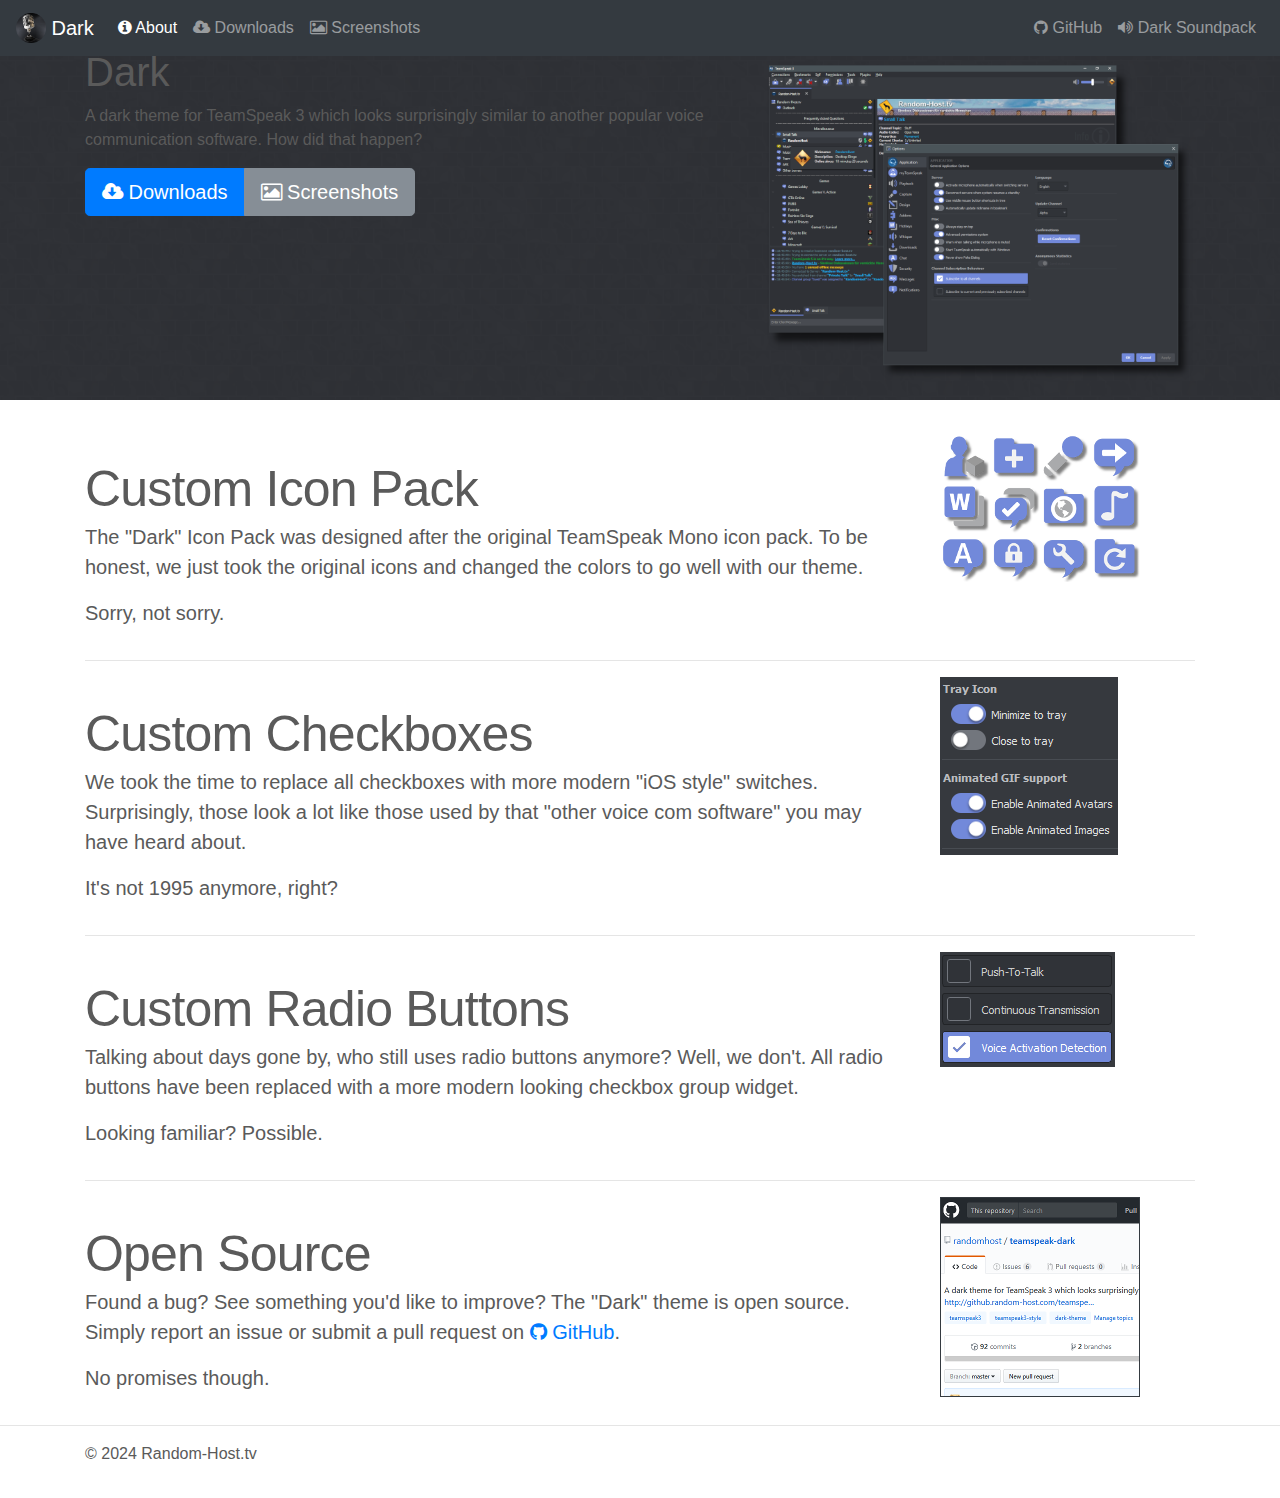
<file: docs/index.html>
<!doctype html>
<html lang="en">
<head>
    <meta charset="utf-8">
    <meta name="viewport" content="width=device-width, initial-scale=1, shrink-to-fit=no">
    <meta name="robots" content="index, follow">
    <meta name="googlebot" content="index, follow">
    <meta name="rating" content="general">
    <title>Dark :: A dark Theme for TeamSpeak 3</title>
    <link href="./css/bootstrap.min.css" rel="stylesheet">
    <link href="./css/font-awesome.min.css" rel="stylesheet">
    <link href="./css/main.css" rel="stylesheet">
    <link href="./img/apple-touch-icon.png" rel="apple-touch-icon" type="image/png">
    <link href="./favicon.ico" rel="icon" type="image/x-icon" />
    <link href="./favicon.ico" rel="shortcut icon" type="image/x-icon" />
</head>
<body class="home">

<header>
    <nav class="navbar navbar-expand-md navbar-dark fixed-top bg-dark">
        <a class="navbar-brand" href="#">
            <img src="img/logo.png" width="30" height="30" class="d-inline-block align-top" alt="">
            Dark
        </a>
        <button class="navbar-toggler" type="button" data-toggle="collapse"
                data-target="#navbarCollapse" aria-controls="navbarCollapse" aria-expanded="false"
                aria-label="Toggle navigation">
            <span class="navbar-toggler-icon"></span>
        </button>
        <div class="collapse navbar-collapse" id="navbarCollapse">
            <ul class="navbar-nav mr-auto">
                <li class="nav-item active">
                    <a class="nav-link" href="./">
                        <i class="fa fa-info-circle"></i>
                        About <span class="sr-only">(current)</span>
                    </a>
                </li>
                <li class="nav-item">
                    <a class="nav-link" href="./downloads/">
                        <i class="fa fa-cloud-download"></i>
                        Downloads
                    </a>
                </li>
                <li class="nav-item">
                    <a class="nav-link" href="./screenshots/">
                        <i class="fa fa-picture-o"></i>
                        Screenshots
                    </a>
                </li>
            </ul>
            <ul class="navbar-nav ml-auto">
                <li class="nav-item">
                    <a class="nav-link" href="https://github.com/randomhost/teamspeak-dark" target="_blank">
                        <i class="fa fa-github"></i>
                        GitHub
                    </a>
                </li>
                <li class="nav-item">
                    <a class="nav-link" href="https://github.random-host.tv/teamspeak-dark-soundpack/">
                        <i class="fa fa-volume-up"></i>
                        Dark Soundpack
                    </a>
                </li>
            </ul>
        </div>
    </nav>
</header>


<main role="main">

    <div id="myCarousel" class="carousel slide" data-ride="carousel">
        <div class="carousel-inner">
            <div class="carousel-item active" id="carousel-theme">
                <div class="container">
                    <div class="row">
                        <div class="col-sm-7 carousel-text">
                            <h1>Dark</h1>
                            <p>
                                A dark theme for TeamSpeak 3 which looks surprisingly similar to
                                another popular voice communication software. How did that happen?
                            </p>
                            <p>
                                <span class="btn-group">
                                    <a class="btn btn-lg btn-primary" href="./downloads/"
                                       role="button">
                                        <i class="fa fa-cloud-download"></i>
                                        Downloads
                                    </a>
                                    <a class="btn btn-lg btn-secondary" href="./screenshots/"
                                       role="button">
                                        <i class="fa fa-picture-o"></i>
                                        Screenshots
                                    </a>
                                </span>
                            </p>
                        </div>
                        <div class="col-sm-5 carousel-image">
                            <img class="img-fluid" src="screenshot_style.png" alt="Style">
                        </div>
                    </div>
                </div>
            </div>
        </div>
    </div>

    <div class="container marketing">
        <div class="row featurette">
            <div class="col-md-9">
                <h2 class="featurette-heading">Custom Icon Pack</h2>
                <p class="lead">
                    The &quot;Dark&quot; Icon Pack was designed after the original TeamSpeak Mono
                    icon pack. To be honest, we just took the original icons and changed the colors
                    to go well with our theme.
                </p>
                <p class="lead">
                    Sorry, not sorry.
                </p>
            </div>
            <div class="col-md-3">
                <img class="featurette-image img-fluid mx-auto" src="img/iconpack.png" alt="Custom Icon Pack">
            </div>
        </div>

        <hr class="featurette-divider">

        <div class="row featurette">
            <div class="col-md-9">
                <h2 class="featurette-heading">Custom Checkboxes</h2>
                <p class="lead">
                    We took the time to replace all checkboxes with more modern &quot;iOS style&quot;
                    switches. Surprisingly, those look a lot like those used by that
                    &quot;other voice com software&quot; you may have heard about.
                </p>
                <p class="lead">
                    It's not 1995 anymore, right?
                </p>
            </div>
            <div class="col-md-3">
                <img class="featurette-image img-fluid mx-auto" src="img/checkboxes.png" alt="Custom Checkboxes">
            </div>
        </div>

        <hr class="featurette-divider">

        <div class="row featurette">
            <div class="col-md-9">
                <h2 class="featurette-heading">Custom Radio Buttons</h2>
                <p class="lead">
                    Talking about days gone by, who still uses radio buttons anymore? Well, we don't.
                    All radio buttons have been replaced with a more modern looking checkbox group widget.
                </p>
                <p class="lead">
                    Looking familiar? Possible.
                </p>
            </div>
            <div class="col-md-3">
                <img class="featurette-image img-fluid mx-auto" src="img/radiobuttons.png" alt="Custom Radio Buttons">
            </div>
        </div>

        <hr class="featurette-divider">

        <div class="row featurette">
            <div class="col-md-9">
                <h2 class="featurette-heading">Open Source</h2>
                <p class="lead">
                    Found a bug? See something you'd like to improve? The &quot;Dark&quot; theme is
                    open source. Simply report an issue or submit a pull request on
                    <a href="https://github.com/randomhost/teamspeak-dark" target="_blank"><i class="fa fa-github"></i>&nbsp;GitHub</a>.
                </p>
                <p class="lead">
                    No promises though.
                </p>
            </div>
            <div class="col-md-3">
                <img class="featurette-image img-fluid mx-auto" src="img/github.png" alt="GitHub">
            </div>
        </div>
    </div>

    <hr>

    <footer class="container">
        <p>&copy; 2024 Random-Host.tv</p>
    </footer>

</main>

<script src="./js/jquery.min.js"></script>
<script src="./js/popper.min.js"></script>
<script src="./js/bootstrap.min.js"></script>
</body>
</html>
</file>
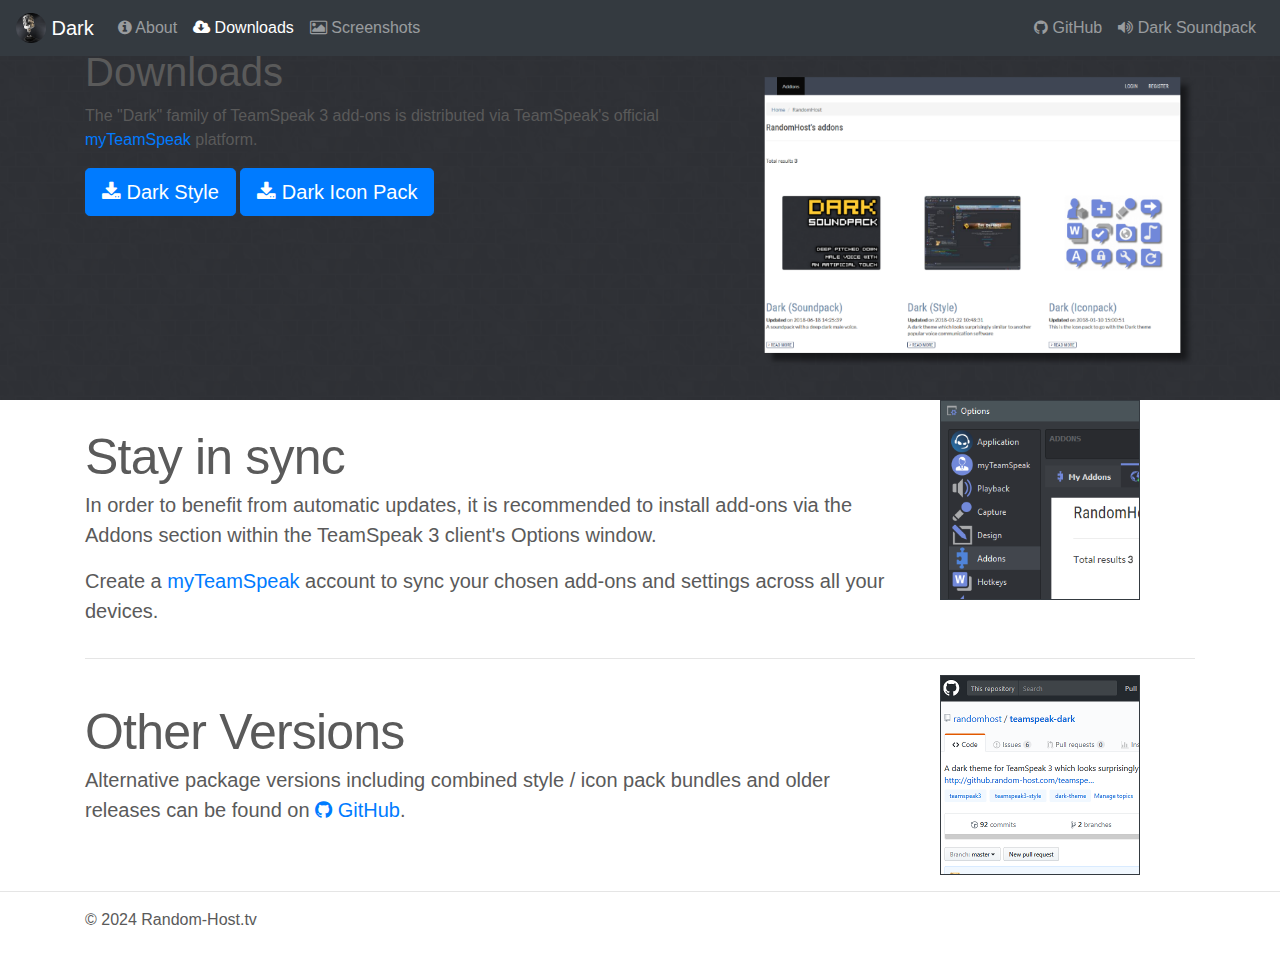
<file: docs/downloads/index.html>
<!doctype html>
<html lang="en">
<head>
    <meta charset="utf-8">
    <meta name="viewport" content="width=device-width, initial-scale=1, shrink-to-fit=no">
    <meta name="robots" content="index, follow">
    <meta name="googlebot" content="index, follow">
    <meta name="rating" content="general">
    <title>Downloads - Dark :: A dark Theme for TeamSpeak 3</title>
    <link href="../css/bootstrap.min.css" rel="stylesheet">
    <link href="../css/font-awesome.min.css" rel="stylesheet">
    <link href="../css/main.css" rel="stylesheet">
    <link href="../css/ekko-lightbox.css" rel="stylesheet">
    <link href="../img/apple-touch-icon.png" rel="apple-touch-icon" type="image/png">
    <link href="../favicon.ico" rel="icon" type="image/x-icon" />
    <link href="../favicon.ico" rel="shortcut icon" type="image/x-icon" />
</head>
<body class="downloads">

<header>
    <nav class="navbar navbar-expand-md navbar-dark fixed-top bg-dark">
        <a class="navbar-brand" href="#">
            <img src="../img/logo.png" width="30" height="30" class="d-inline-block align-top" alt="">
            Dark
        </a>
        <button class="navbar-toggler" type="button" data-toggle="collapse"
                data-target="#navbarCollapse" aria-controls="navbarCollapse" aria-expanded="false"
                aria-label="Toggle navigation">
            <span class="navbar-toggler-icon"></span>
        </button>
        <div class="collapse navbar-collapse" id="navbarCollapse">
            <ul class="navbar-nav mr-auto">
                <li class="nav-item">
                    <a class="nav-link" href="./../">
                        <i class="fa fa-info-circle"></i>
                        About
                    </a>
                </li>
                <li class="nav-item active">
                    <a class="nav-link" href="./">
                        <i class="fa fa-cloud-download"></i>
                        Downloads <span class="sr-only">(current)</span>
                    </a>
                </li>
                <li class="nav-item">
                    <a class="nav-link" href="../screenshots/">
                        <i class="fa fa-picture-o"></i>
                        Screenshots
                    </a>
                </li>
            </ul>
            <ul class="navbar-nav ml-auto">
                <li class="nav-item">
                    <a class="nav-link" href="https://github.com/randomhost/teamspeak-dark" target="_blank">
                        <i class="fa fa-github"></i>
                        GitHub
                    </a>
                </li>
                <li class="nav-item">
                    <a class="nav-link" href="https://github.random-host.tv/teamspeak-dark-soundpack/">
                        <i class="fa fa-volume-up"></i>
                        Dark Soundpack
                    </a>
                </li>
            </ul>
        </div>
    </nav>
</header>


<main role="main">

    <div id="myCarousel" class="carousel slide" data-ride="carousel">
        <div class="carousel-inner">
            <div class="carousel-item active" id="carousel-theme">
                <div class="container">
                    <div class="row">
                        <div class="col-sm-7 carousel-text">
                            <h1>Downloads</h1>
                            <p>
                                The &quot;Dark&quot; family of TeamSpeak 3 add-ons is distributed
                                via TeamSpeak's official
                                <a href="https://www.myteamspeak.com/d/RandomHost" target="_blank">
                                    myTeamSpeak
                                </a>
                                platform.
                            </p>
                            <p>
                                <a class="btn btn-lg btn-primary" href="https://www.myteamspeak.com/addons/L2FkZG9ucy80NTJmN2EwZS0zY2Y0LTQ0YWQtOGU3ZC04OWRmYTczYTliMDY="
                                   target="_blank" role="button">
                                    <i class="fa fa-download"></i>
                                    Dark Style
                                </a>
                                <a class="btn btn-lg btn-primary" href="https://www.myteamspeak.com/addons/L2FkZG9ucy9lNjhjYmFkNy1lMjRhLTQ1MDQtODk2Ny1mZTAyODZkMDljMzI="
                                   target="_blank" role="button">
                                    <i class="fa fa-download"></i>
                                    Dark Icon Pack
                                </a>
                            </p>
                        </div>
                        <div class="col-sm-5 carousel-image">
                            <img class="img-fluid" src="screenshot_myteamspeak.png" alt="myTeamSpeak">
                        </div>
                    </div>
                </div>
            </div>
        </div>
    </div>

    <div class="container marketing">
        <div class="row featurette">
            <div class="col-md-9">
                <h2 class="featurette-heading">Stay in sync</h2>
                <p class="lead">
                    In order to benefit from automatic updates, it is recommended to install
                    add-ons via the <strong>Addons</strong> section within the TeamSpeak 3 client's
                    <strong>Options</strong> window.
                </p>
                <p class="lead">
                    Create a <a href="https://www.myteamspeak.com/d/RandomHost" target="_blank">
                        myTeamSpeak
                    </a>
                    account to sync your chosen add-ons and settings across all your devices.
                </p>
            </div>
            <div class="col-md-3">
                <img class="featurette-image img-fluid mx-auto" src="../img/options.png" alt="Options Window">
            </div>
        </div>

        <hr class="featurette-divider">

        <div class="row featurette">
            <div class="col-md-9">
                <h2 class="featurette-heading">Other Versions</h2>
                <p class="lead">
                    Alternative package versions including combined style / icon pack bundles and
                    older releases can be found on
                    <a href="https://github.com/randomhost/teamspeak-dark/releases" target="_blank" class="text-nowrap"><i class="fa fa-github"></i>&nbsp;GitHub</a>.
                </p>
            </div>
            <div class="col-md-3">
                <img class="featurette-image img-fluid mx-auto" src="../img/github.png" alt="GitHub">
            </div>
        </div>
    </div>

    <hr>

    <footer class="container">
        <p>&copy; 2024 Random-Host.tv</p>
    </footer>

</main>

<script src="../js/jquery.min.js"></script>
<script src="../js/popper.min.js"></script>
<script src="../js/bootstrap.min.js"></script>
<script src="../js/ekko-lightbox.min.js"></script>
<script src="../js/screenshots.js"></script>
</body>
</html>
</file>
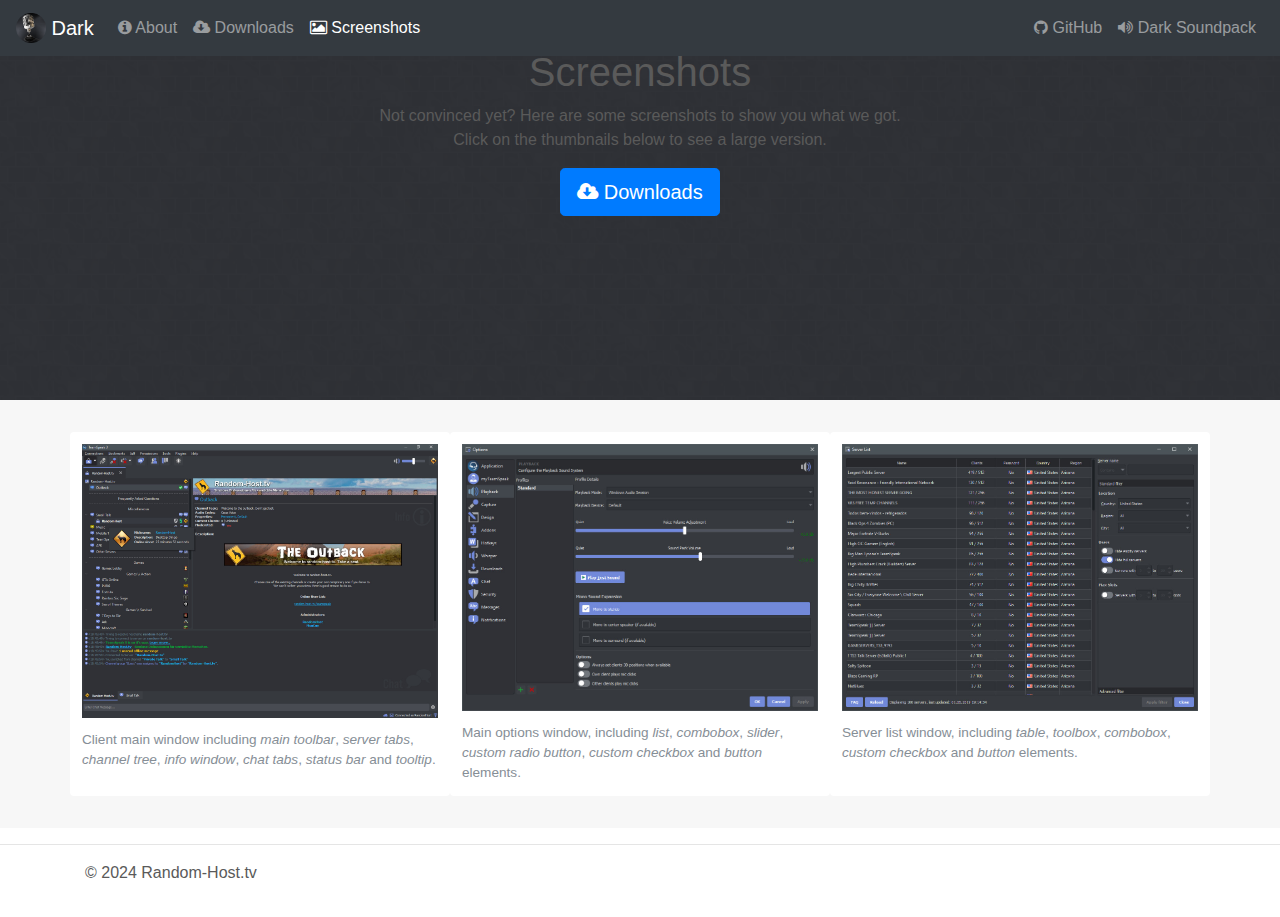
<file: docs/screenshots/index.html>
<!doctype html>
<html lang="en">
<head>
    <meta charset="utf-8">
    <meta name="viewport" content="width=device-width, initial-scale=1, shrink-to-fit=no">
    <meta name="robots" content="index, follow">
    <meta name="googlebot" content="index, follow">
    <meta name="rating" content="general">
    <title>Screenshots - Dark :: A dark Theme for TeamSpeak 3</title>
    <link href="../css/bootstrap.min.css" rel="stylesheet">
    <link href="../css/font-awesome.min.css" rel="stylesheet">
    <link href="../css/main.css" rel="stylesheet">
    <link href="../css/ekko-lightbox.css" rel="stylesheet">
    <link href="../img/apple-touch-icon.png" rel="apple-touch-icon" type="image/png">
    <link href="../favicon.ico" rel="icon" type="image/x-icon" />
    <link href="../favicon.ico" rel="shortcut icon" type="image/x-icon" />
</head>
<body class="screenshots">

<header>
    <nav class="navbar navbar-expand-md navbar-dark fixed-top bg-dark">
        <a class="navbar-brand" href="#">
            <img src="../img/logo.png" width="30" height="30" class="d-inline-block align-top" alt="">
            Dark
        </a>
        <button class="navbar-toggler" type="button" data-toggle="collapse"
                data-target="#navbarCollapse" aria-controls="navbarCollapse" aria-expanded="false"
                aria-label="Toggle navigation">
            <span class="navbar-toggler-icon"></span>
        </button>
        <div class="collapse navbar-collapse" id="navbarCollapse">
            <ul class="navbar-nav mr-auto">
                <li class="nav-item">
                    <a class="nav-link" href="./../">
                        <i class="fa fa-info-circle"></i>
                        About
                    </a>
                </li>
                <li class="nav-item">
                    <a class="nav-link" href="../downloads/">
                        <i class="fa fa-cloud-download"></i>
                        Downloads
                    </a>
                </li>
                <li class="nav-item active">
                    <a class="nav-link" href="./">
                        <i class="fa fa-picture-o"></i>
                        Screenshots <span class="sr-only">(current)</span>
                    </a>
                </li>
            </ul>
            <ul class="navbar-nav ml-auto">
                <li class="nav-item">
                    <a class="nav-link" href="https://github.com/randomhost/teamspeak-dark" target="_blank">
                        <i class="fa fa-github"></i>
                        GitHub
                    </a>
                </li>
                <li class="nav-item">
                    <a class="nav-link" href="https://github.random-host.tv/teamspeak-dark-soundpack/">
                        <i class="fa fa-volume-up"></i>
                        Dark Soundpack
                    </a>
                </li>
            </ul>
        </div>
    </nav>
</header>


<main role="main">

    <div id="myCarousel" class="carousel slide" data-ride="carousel">
        <div class="carousel-inner">
            <div class="carousel-item active" id="carousel-theme">
                <div class="container">
                    <div class="row">
                        <div class="col-md-12 text-center carousel-text">
                            <h1>Screenshots</h1>
                            <p>
                                Not convinced yet? Here are some screenshots to show you what
                                we got.<br>
                                Click on the thumbnails below to see a large version.
                            </p>
                            <p>
                                <a class="btn btn-lg btn-primary" href="../downloads/"
                                   role="button">
                                    <i class="fa fa-cloud-download"></i>
                                    Downloads
                                </a>
                            </p>
                        </div>
                    </div>
                </div>
            </div>
        </div>
    </div>

    <div class="album text-muted">
        <div class="container">
            <div class="row">
                <div class="card">
                    <a href="main-window.jpg" data-toggle="lightbox" data-gallery="screenshot-gallery" data-title="Main Window">
                        <img src="main-window.jpg" class="img-fluid mx-auto" alt="Main Window">
                    </a>
                    <p class="card-text">
                        Client main window including <em>main toolbar</em>, <em>server tabs</em>,
                        <em>channel tree</em>, <em>info window</em>, <em>chat tabs</em>,
                        <em>status bar</em> and <em>tooltip</em>.
                    </p>
                </div>
                <div class="card">
                    <a href="options-window.jpg" data-toggle="lightbox" data-gallery="screenshot-gallery" data-title="Options Window">
                        <img src="options-window.jpg" class="img-fluid mx-auto" alt="Options Window">
                    </a>
                    <p class="card-text">
                        Main options window, including <em>list</em>, <em>combobox</em>,
                        <em>slider</em>, <em>custom radio button</em>, <em>custom checkbox</em> and
                        <em>button</em> elements.
                    </p>
                </div>
                <div class="card">
                    <a href="server-list.jpg" data-toggle="lightbox" data-gallery="screenshot-gallery" data-title="Server List">
                        <img src="server-list.jpg" class="img-fluid mx-auto" alt="Server list">
                    </a>
                    <p class="card-text">
                        Server list window, including <em>table</em>, <em>toolbox</em>,
                        <em>combobox</em>, <em>custom checkbox</em> and <em>button</em> elements.
                    </p>
                </div>
            </div>
        </div>
    </div>

    <hr>

    <footer class="container">
        <p>&copy; 2024 Random-Host.tv</p>
    </footer>

</main>

<script src="../js/jquery.min.js"></script>
<script src="../js/popper.min.js"></script>
<script src="../js/bootstrap.min.js"></script>
<script src="../js/ekko-lightbox.min.js"></script>
<script src="../js/screenshots.js"></script>
</body>
</html>
</file>
<file: docs/css/main.css>
body {
    padding-top: 3rem;
    padding-bottom: 1rem;
    color: #5a5a5a;
}

body.home .carousel {
    margin-bottom: 2rem;
}

.carousel-caption {
    right: 0;
    left: 0;
    bottom: 3rem;
    z-index: 10;
}

.carousel-item {
    min-height: 22rem;
    background: #777 no-repeat 50% 50%;
    background-size: cover;
}

.carousel-item .row {
    min-height: 22rem;
}

.carousel-item .row .col-sm-6 {
    min-height: 22rem;
}

.carousel-item .row .col-sm-6 .img-fluid {
    max-height: 98%;
}

.carousel-control-next,
.carousel-control-prev {
    width: 5%;
}

.carousel-item {
    background-image: url("../img/carousel.png");
}

.featurette-divider {
    margin: 1rem 0;
}

.featurette-heading {
    font-weight: 300;
    line-height: 1;
    letter-spacing: -.05rem;
}

@media (min-width: 40em) {
    .carousel-caption p {
        margin-bottom: 1.25rem;
        font-size: 1.25rem;
        line-height: 1.4;
    }

    .featurette-heading {
        font-size: 50px;
    }
}

@media (min-width: 62em) {
    .featurette-heading {
        margin-top: 2rem;
    }
}

.marketing img.rounded-circle {
    width: 140px;
    height: 140px;
}

.album {
    padding-top: 2rem;
    padding-bottom: 1rem;
    background-color: #f7f7f7;
}

.card {
    float: left;
    width: 33.333%;
    padding: .75rem;
    margin-bottom: 1rem;
    border: 0;
}

.card > a {
    margin-bottom: .75rem;
}

.card-text {
    font-size: 85%;
}
</file>
